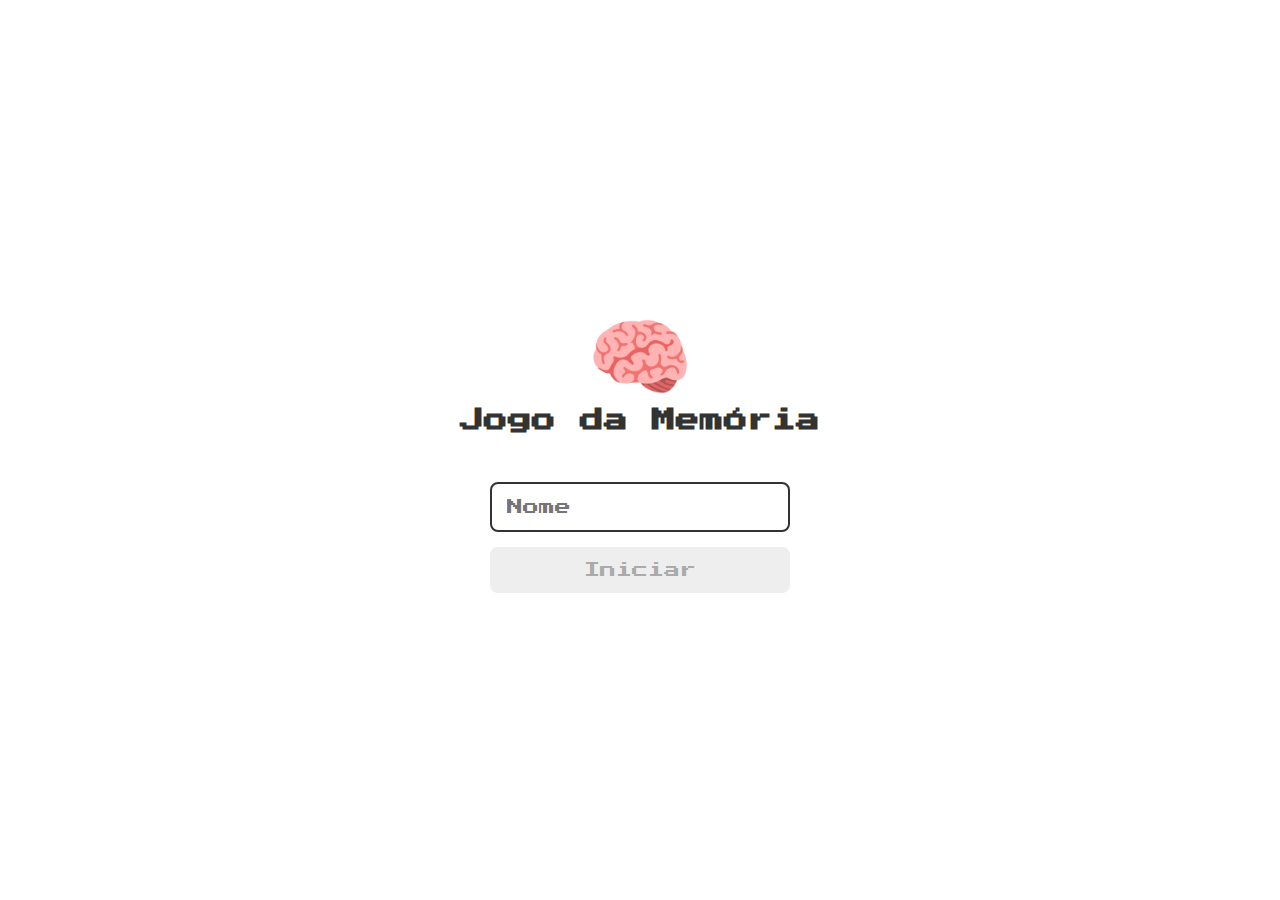
<file: index.html>
<!DOCTYPE html>
<html lang="pt-br">
<head>
    <meta charset="UTF-8">
    <meta http-equiv="X-UA-Compatible" content="IE=edge">
    <meta name="viewport" content="width=device-width, initial-scale=1.0">
    <link rel="stylesheet" href="css/reset.css">
    <link rel="stylesheet" href="css/login.css">
    <script defer src="js/login.js"></script>
    <title>Jogo da Memória | Login</title>
</head>
<body>
    
    <form class="login-form">
        <div class="login__header">
            <img src="assets/brain.png" alt="brain icon">
            <h1>Jogo da Memória</h1>
        </div>
        <input type="text" placeholder="Nome" class="login__input">
        <button type="submit" class="login__button" disabled>Iniciar</button>
    </form>
</body>
</html>
</file>
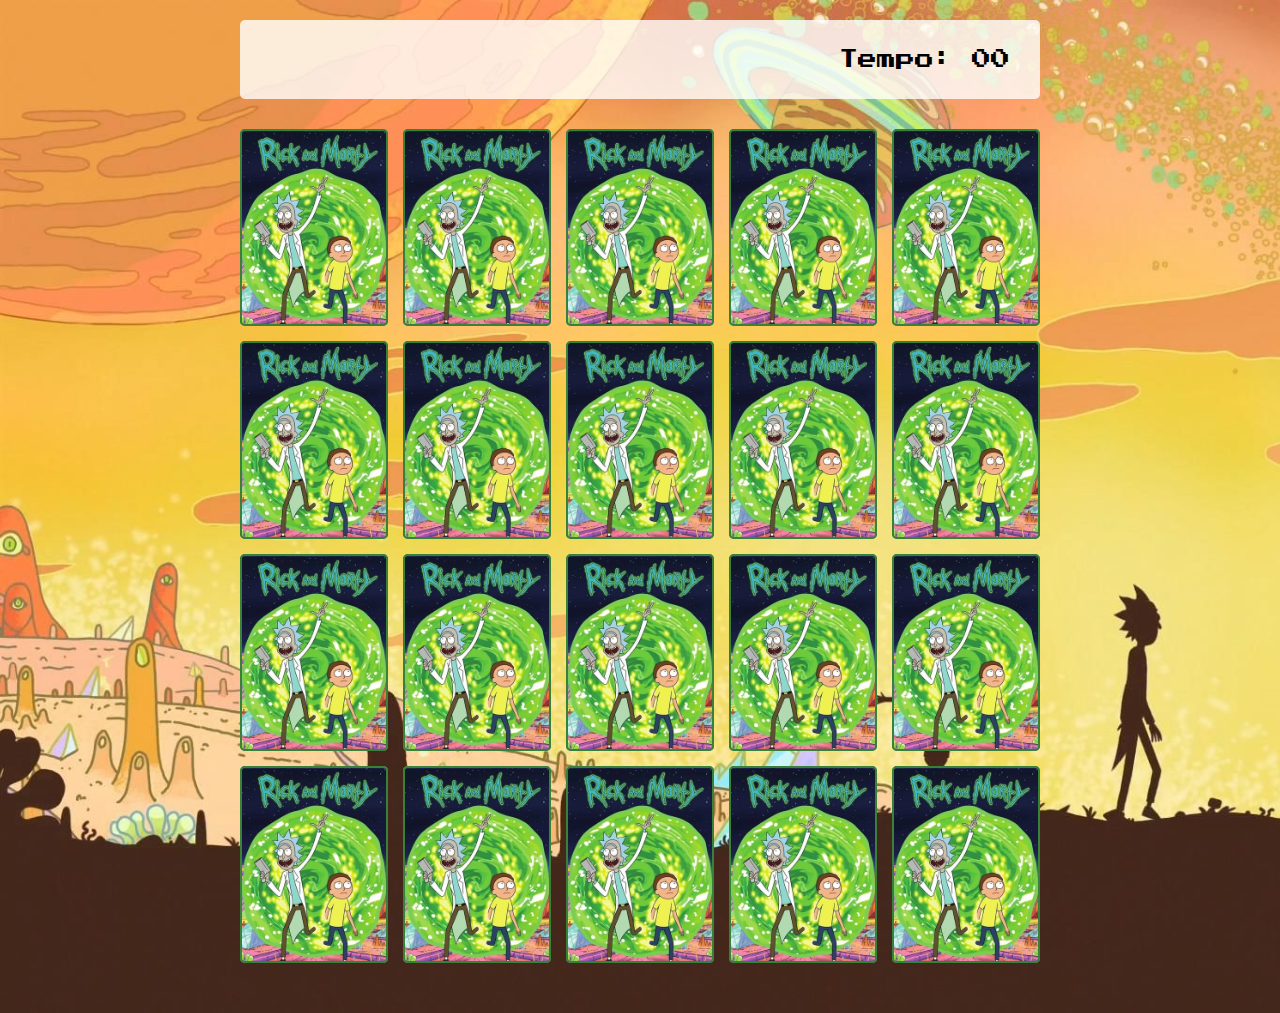
<file: pages/game.html>
<!DOCTYPE html>
<html lang="pt-br">

<head>
    <meta charset="UTF-8">
    <meta http-equiv="X-UA-Compatible" content="IE=edge">
    <meta name="viewport" content="width=device-width, initial-scale=1.0">

    <link rel="stylesheet" href="../css/reset.css">
    <link rel="stylesheet" href="../css/game.css">

    <script defer src="../js/game.js"></script>

    <title>Jogo da Memória</title>
</head>

<body>
    <main>
        <header>
            <span class="player"></span>
            <span>Tempo: <span class="timer">00</span></span>
        </header>
        <div class="grid">

    </main>

    </div>
</body>

</html>
</file>
<file: css/login.css>
.login-form {
    display: flex;
    align-items: center;
    flex-direction: column;
    height: 100vh;
    justify-content: center;
}

.login__header {
    align-items: center;
    display: flex;
    flex-direction: column;
    justify-content: center;
    margin-bottom: 50px;
}

.login__header img {
    width: 100px;
}

.login__header h1 {
    color: #333;
    font-size: 1.5rem;
}

.login__input {
    border: 2px solid #333;
    border-radius: 8px;
    color: #333;
    font-size: 1em;
    margin-bottom: 15px;
    max-width: 300px;
    outline: none;
    padding: 15px;
    width: 100%;

}

.login__button {
    background-color: #ee665c;
    border-radius: 8px;
    color: #fff;
    cursor: pointer;
    font-size: 1em;
    padding: 15px;
    max-width: 300px;
    width: 100%;
}

.login__button:disabled {
    background-color: #eee;
    color: #aaa;
    cursor: auto;


}
</file>
<file: css/game.css>
main {
    display: flex;
    flex-direction: column;
    width: 100%;
    background-image: url('../assets/bg.jpg');
    background-size: cover;
    min-height: 100vh;
    align-items: center;
    justify-content: center;
    padding: 20px 20px 50px;
}

header {
    display: flex;
    align-items: center;
    justify-content: space-between;
    background-color: rgba(255, 255, 255, 0.8);
    font-size: 1.2em;
    width: 100%;
    max-width: 800px;
    padding: 30px;
    margin: 0 0 30px;
    border-radius: 5px;
}

.grid {
    display: grid;
    grid-template-columns:repeat(5, 1fr);
    gap: 15px;
    width: 100%;
    max-width: 800px;
    margin: 0 auto;
}

.card {
    aspect-ratio: 3/4;
    width: 100%;
    border-radius: 5px;
    position: relative;
    transition: all 400ms ease;
    transform-style: preserve-3d;
    background-color: #ccc;
}

.face {
    width: 100%;
    height: 100%;
    position: absolute;
    background-size: cover;
    background-position: center;
    border: 2px solid #39813a;
    border-radius: 5px;
    transition: all 400ms ease;
}

.front {

    transform: rotateY(180deg);
}

.back {
    background-image: url('../assets/back.png');
    backface-visibility: hidden;
}

.reveal-card {
    transform: rotateY(180deg);

}

.disable-card {
    filter: saturate(0);
    opacity: 0.5;
}
</file>
